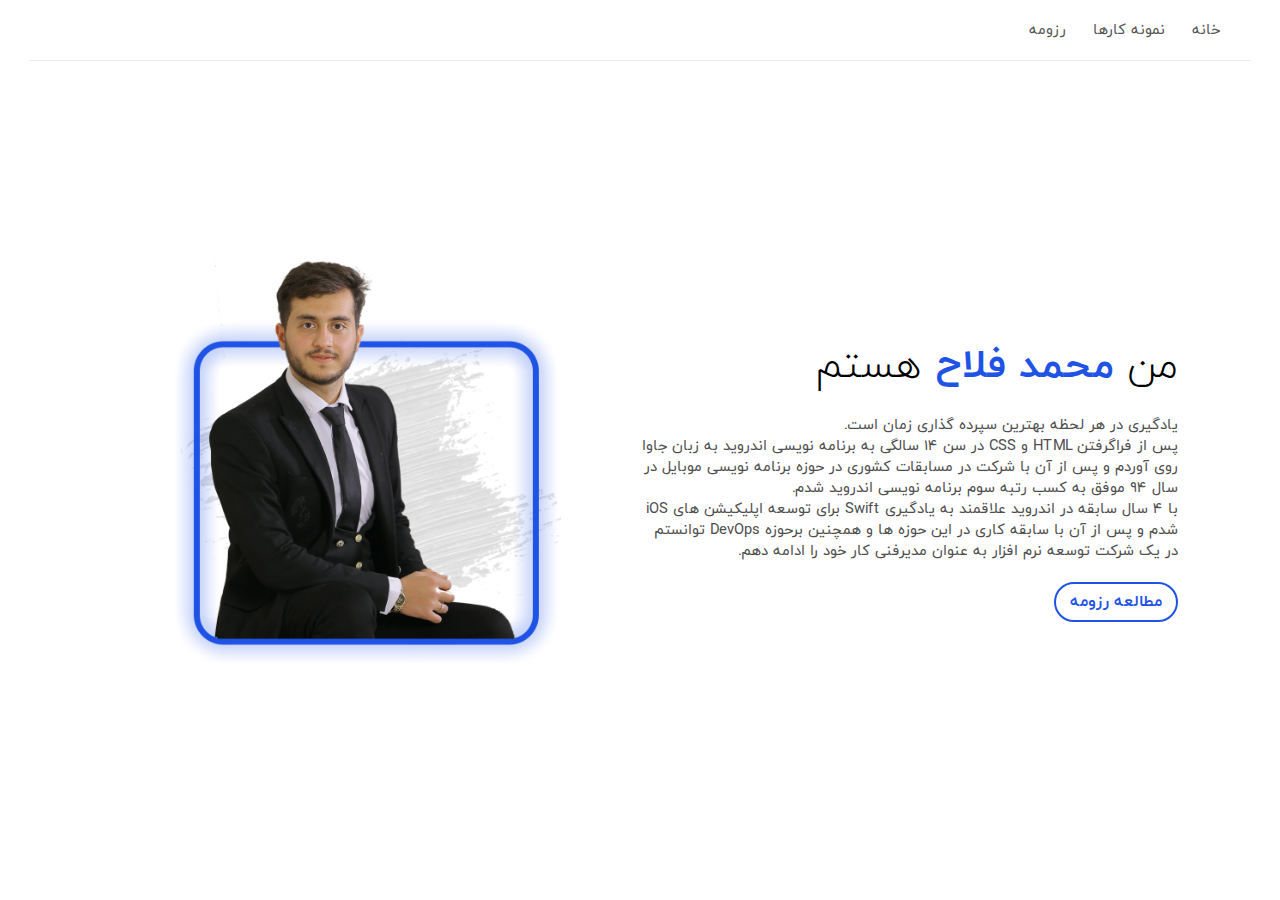
<file: index.html>
<!DOCTYPE html>
<html lang="fa" dir="rtl">
	<head>
		<title>Mohammad Fallah</title>
		<meta charset="UTF-8">
		<meta name="viewport" content="width=device-width, initial-scale=1">
		<link rel="stylesheet" type="text/css" href="css/main.css">
	</head>
	<body>
		<div id="article">
			<div class="navigation">
				<ul>
					<li><a href="./index.html">خانه</a></li>
					<li><a href="./portfolio.html">نمونه کارها</a></li>
					<li><a href="./resume.html">رزومه</a></li>
				</ul>
			</div>
			<div class="content">
				<div class="description">
					<h1 class="title">من <span>محمد فلاح</span> هستم</h1>
					<p class="first_paragraph">یادگیری در هر لحظه بهترین سپرده گذاری زمان است.<br />
پس از فراگرفتن HTML و CSS در سن ۱۴ سالگی به برنامه نویسی اندروید به زبان جاوا روی آوردم و پس از آن با شرکت در مسابقات کشوری در حوزه برنامه نویسی موبایل در سال ۹۴ موفق به کسب رتبه سوم برنامه نویسی اندروید شدم.</p>
<p>
با ۴ سال سابقه در اندروید علاقمند به یادگیری Swift برای توسعه اپلیکیشن های iOS شدم و پس از آن با سابقه کاری در این حوزه ها و همچنین برحوزه DevOps توانستم در یک شرکت توسعه نرم افزار به عنوان مدیرفنی کار خود را ادامه دهم.</p>
<div class="button">
<button>مطالعه رزومه</button>
</div>
				</div>

				<div class="profile">
					<img src="./images/mohammad.png" />
				</div>
			</div>
		</div>
	</body>
</html>
</file>
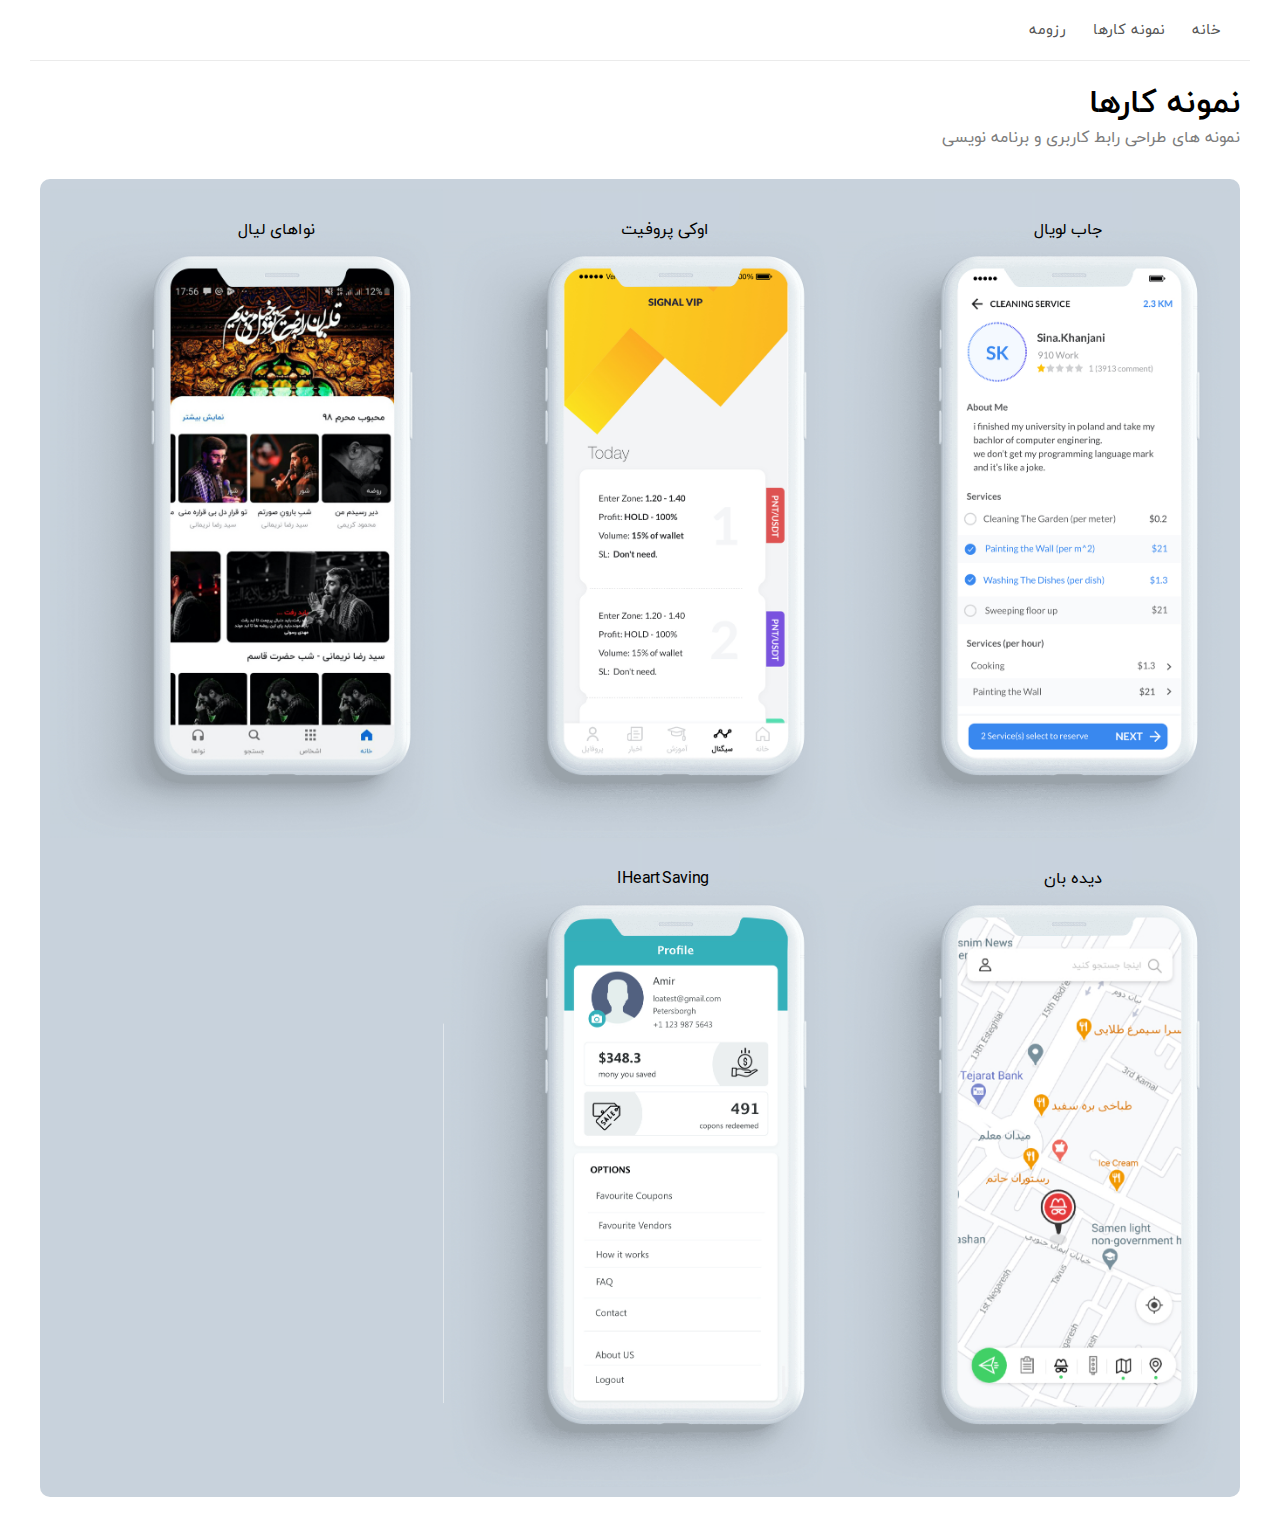
<file: portfolio.html>
<!DOCTYPE html>
<html lang="fa" dir="rtl">
	<head>
		<title>Mohammad Fallah - Portfolio</title>
		<meta charset="UTF-8">
		<meta name="viewport" content="width=device-width, initial-scale=1">
		<link rel="stylesheet" type="text/css" href="css/main.css">
	</head>
	<body>
		<div id="article">
			<div class="navigation">
				<ul>
					<li><a href="./index.html">خانه</a></li>
					<li><a href="./portfolio.html">نمونه کارها</a></li>
					<li><a href="./resume.html">رزومه</a></li>
				</ul>
			</div>
			<div class="portfolio">
				<h1>نمونه کارها</h1><span style="color: #7d7d7d;">نمونه های طراحی رابط کاربری و برنامه نویسی</span>
				<div class="grid-portfolio">
					<div ><p>جاب لویال</p><img src="./images/art1.jpg" /></div>
					<div ><p>اوکی پروفیت</p><img src="./images/art2.jpg" /></div>
					<div ><p>نواهای لیال</p><img src="./images/art3.jpg" /></div>
					<div ><p>دیده بان</p><img src="./images/art4.jpg" /></div>
					<div ><p>IHeartSaving</p><img src="./images/art5.jpg" /></div>
				</div>
			</div>
		</div>
	</body>
</html>
</file>
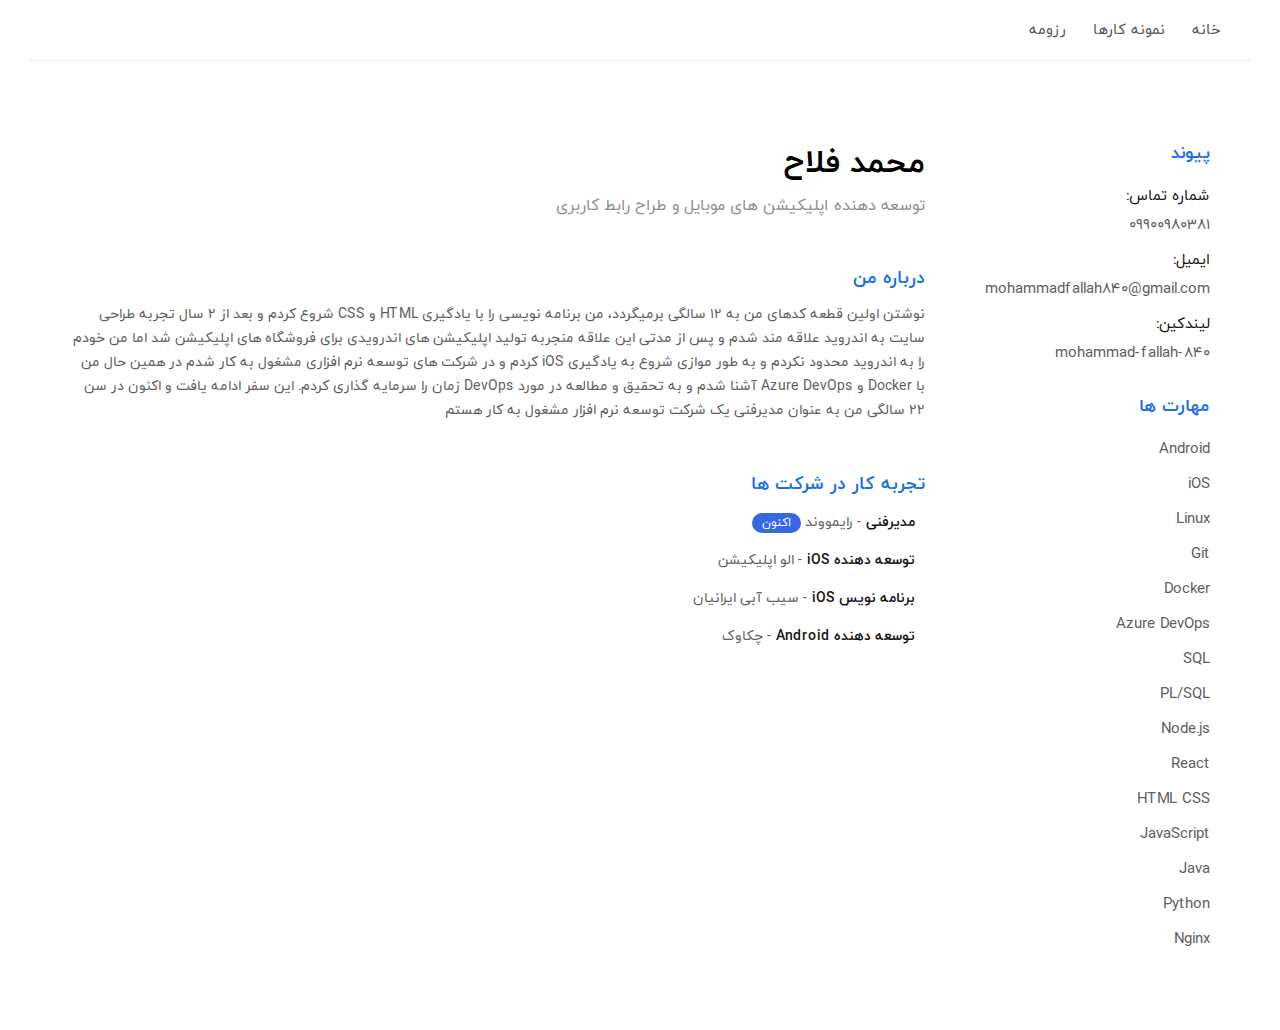
<file: resume.html>
<!DOCTYPE html>
<html lang="fa" dir="rtl">
	<head>
		<title>Mohammad Fallah - Resume</title>
		<meta charset="UTF-8">
		<meta name="viewport" content="width=device-width, initial-scale=1">
		<link rel="stylesheet" type="text/css" href="css/main.css">
	</head>
	<body>
		<div id="article">
			<div class="navigation">
				<ul>
					<li><a href="./index.html">خانه</a></li>
					<li><a href="./portfolio.html">نمونه کارها</a></li>
					<li><a href="./resume.html">رزومه</a></li>
				</ul>
			</div>
			<div class="resume">
				<div class="links">
					<h3>پیوند</h3>
					<div class="first">شماره تماس: <span>09900980381</span></div>
					<div>ایمیل: <span>mohammadfallah840@gmail.com</span></div>
					<div>لیندکین: <span>mohammad-fallah-840</span></div>

					<h3 class="skill">مهارت ها</h3>
					<div class="first">
						<ul>
							<li>Android</li>
							<li>iOS</li>
							<li>Linux</li>
							<li>Git</li>
							<li>Docker</li>
							<li>Azure DevOps</li>
							<li>SQL</li>
							<li>PL/SQL</li>
							<li>Node.js</li>
							<li>React</li>
							<li>HTML CSS</li>
							<li>JavaScript</li>
							<li>Java</li>
							<li>Python</li>
							<li>Nginx</li>
						</ul>
					</div>
				</div>
				<div class="main">
					<h1>محمد فلاح</h1>
					<p class="job">توسعه دهنده اپلیکیشن های موبایل و طراح رابط کاربری</p>
					<div class="text">
						<h3>درباره من</h3>
						<p class="first_paragraph">نوشتن اولین قطعه کدهای من به ۱۲ سالگی برمیگردد، من برنامه نویسی را با یادگیری HTML و CSS شروع کردم و بعد از ۲ سال تجربه طراحی سایت به اندروید علاقه مند شدم و پس از مدتی این علاقه منجربه تولید اپلیکیشن های اندرویدی برای فروشگاه های اپلیکیشن شد اما من خودم را به اندروید محدود نکردم و به طور موازی شروع به یادگیری iOS کردم و در شرکت های توسعه نرم افزاری مشغول به کار شدم در همین حال من با Docker و Azure DevOps آشنا شدم و به تحقیق و مطالعه در مورد DevOps زمان را سرمایه گذاری کردم. این سفر ادامه یافت و اکنون در سن ۲۲ سالگی من به عنوان مدیرفنی یک شرکت توسعه نرم افزار مشغول به کار هستم</p>
					</div>

					<div class="text">
						<h3>تجربه کار در شرکت ها</h3>
						<ul>
							<li><b>مدیرفنی</b> - رایمووند <span>اکنون</span></li>
							<li><b>توسعه دهنده iOS </b>- الو اپلیکیشن</li>
							<li><b>برنامه نویس iOS </b>- سیب آبی ایرانیان</li>
							<li><b>توسعه دهنده Android </b>- چکاوک</li>
						</ul>
					</div>
				</div>
			</div>
		</div>
	</body>
</html>
</file>
<file: css/main.css>
@font-face {
	font-family: iranyekan;
	font-style: normal;
	font-weight: bold;
	src: url('../fonts/ttf/iranyekanwebboldfanum.ttf') format('truetype');
}

@font-face {
	font-family: iranyekan;
	font-style: normal;
	font-weight: 100;
	src: url('../fonts/ttf/iranyekanwebthinfanum.ttf') format('truetype');
}

@font-face {
	font-family: iranyekan;
	font-style: normal;
	font-weight: 300;
	src: url('../fonts/ttf/iranyekanweblightfanum.ttf') format('truetype');
}

@font-face {
	font-family: iranyekan;
	font-style: normal;
	font-weight: normal;
	src: url('../fonts/ttf/iranyekanwebregularfanum.ttf') format('truetype');
}

@font-face {
	font-family: iranyekan;
	font-style: normal;
	font-weight: 500;
	src: url('../fonts/ttf/iranyekanwebmediumfanum.ttf') format('truetype');
}

@font-face {
	font-family: iranyekan;
	font-style: normal;
	font-weight: 800;
	src: url('../fonts/ttf/iranyekanwebextraboldfanum.ttf') format('truetype');
}

@font-face {
	font-family: iranyekan;
	font-style: normal;
	font-weight: 900;
	src: url('../fonts/ttf/iranyekanwebblackfanum.ttf') format('truetype');
}

@font-face {
	font-family: iranyekan;
	font-style: normal;
	font-weight: 950;
	src: url('../fonts/ttf/iranyekanwebextrablackfanum.ttf') format('truetype');
}

* {
	margin: 0px; 
	padding: 0px; 
	box-sizing: border-box;
}

body, html {
	height: 100%;
	font-family: iranyekan, sans-serif;
  	scroll-behavior: smooth;
}

#article {
	max-width: 1600px;
	margin: 0 auto;
	height: 100vh;

}
.navigation {
	padding: 19px;
	border-bottom: 1px solid #ebebeb;
	margin: 0 30px 0 30px;
}

.navigation ul {
  list-style-type: none;
  margin: 0;
  padding: 0;
}
.navigation ul li {
  	display: inline;
	padding: 11px;
	color :#555555;
	font-size: 0.92em;
}
.navigation ul li a {
	color :#555555;
	text-decoration: none;
}
.content {
	display: grid;
	height: calc(100% - 61px);
	grid-template-columns: 50% 50%;
	padding: 0 8%;
	align-content: center;
	justify-content: space-around;

}
.content .profile {

}
.content .profile img{
	width: 80%;
	display: block;
	margin: auto;

}
.content .description {
align-content: center;
display: grid;
}

.content .title {
	font-weight: 300;
	font-size: 2.5em;
}
.content h1 span {
	font-weight: bold;
	color: #1F53E5;
}
.content p {
	color: #4E4E4E;
	font-size: 0.92em;
}
.content .first_paragraph{
	margin-top: 20px;
}
.content button {
	cursor: pointer;
	border: 2px solid #1F53E5;
	border-radius: 30px;
	background: #fff;
	display: inline;
	color: #1F53E5;
	font-family: iranyekan;
	font-weight: bold;
	font-size: 16px;
	padding: 7px 14px;
}
.content button:hover {
	background: #E1E8FA;
}
.content .button {
	margin-top: 20px;
	justify-content: center;
}
.portfolio {
	padding: 20px 40px;
}
.grid-portfolio {
	margin-top: 30px;
	padding: 10px;
	border-radius: 10px;
	background: #C8D2DC;
	display: grid;
	grid-template-columns: auto auto auto;
}
.grid-portfolio  img {
	width: 100%;
	display: block;
	margin: auto;
}
.grid-portfolio p {
	text-align: center;
	margin-left: 18%;
	position: absolute;
	margin-top: 30px;
	margin-right: 10%;
}

.resume {
	padding: 80px 70px;
	display: grid;
	grid-template-columns: 25% 75%;
}
.links {
	font-size: 15px;
}
.links h3 {
	color: #1B70EA;
}
.links ul {
	list-style: none;
}
.links ul li {
	color: #5F5F5F;
	margin-top: 14px;
}
.links > div.first {
	margin-top: 20px;
}
.links > div {
	color: #171616;
	margin-top: 14px;
}
.links > div > span{
	color: #5F5F5F;
	display: block;	
	margin-top: 8px;
}
.job {
	color: #909090;
	margin-top: 8px;
}
.text {
	margin-top: 50px;
	font-size: 14px;
	line-height: 24px;
	color: #5F5F5F;
}
.text h3 {
		color: #1B70EA;
		font-size: 18px;
}
.text .first_paragraph {
	margin-top: 12px;
	width: 100%;
}
.text ul {
	  list-style-type: none;
	  margin: 0;
	  padding: 0;
}
.text ul li {
	margin-right: 10px;
	margin-top: 14px;
}
.text ul li > span {
	background-color: #3667E5;
	color: #fff;
	padding: 2px 10px;
	border-radius: 30px;
	font-size: 12px;
}
.text ul li > b {
	color: #171616;
}
.skill {
	margin-top: 30px;
}
@media only screen and (max-width: 600px) {
  .content {
  	grid-template-columns: 100%;
  	height: auto;
	}
	.content .description {
		order: 2;
	}
	.content .profile {
		order: 1;
		margin-top: 20px;
	}
	.content .title {
		font-size: 2em;
	}
	.grid-portfolio {
		grid-template-columns: auto;
	}
	.resume {
		grid-template-columns: 100%;
	}
	.resume .main {
		order :0;
	}
	.resume .links {
		order: 1;
		margin-top: 40px;
	}
}
</file>
